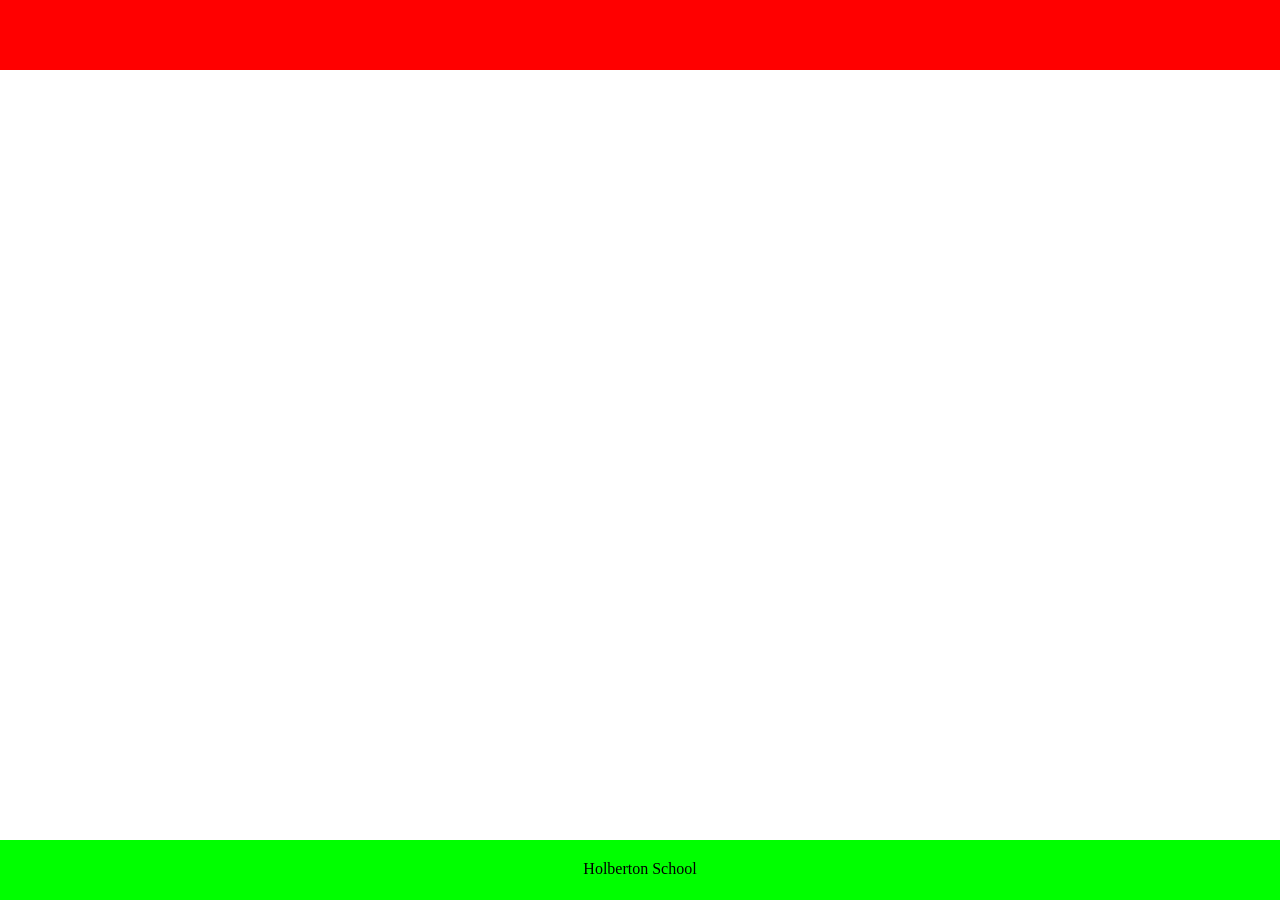
<file: web_static/0-index.html>
<!DOCTYPE html>
<html lang="en">
  <head>
    <meta charset="utf-8">
    <title>AirBnB Clone</title>
  </head>
  <body style="margin:0;padding:0">
    <header style="width: 100%; background-color: #FF0000; height: 70px">
    </header>
    <footer style="position: fixed; bottom: 0; width: 100%; background-color: #00FF00; height: 60px">
      <p style="text-align: center; margin: 20px">
        Holberton School
      </p>
    </footer>
  </body>
</html>
</file>
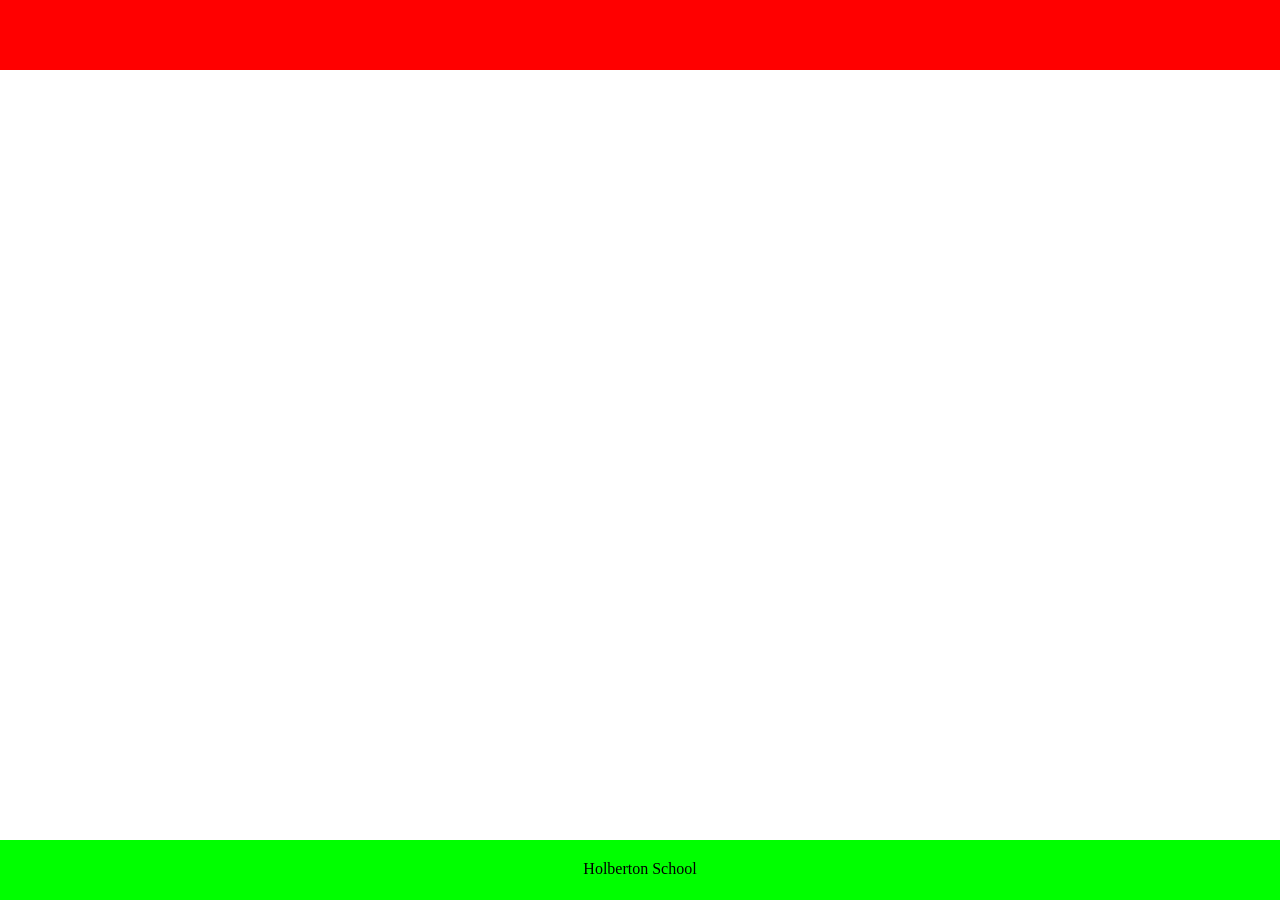
<file: web_static/1-index.html>
<!DOCTYPE html>
<html lang="en">
  <head>
    <meta charset="utf-8">
    <title>AirBnb Clone</title>
    <style>
      body {margin: 0; padding: 0;}
      header {width: 100%; background-color: #FF0000; height: 70px;}
      footer {position: fixed; bottom: 0; width: 100%; background-color: #00FF00; height: 60px;}
      footer p {text-align: center; margin: 20px;}
    </style>
  </head>
  <body>
    <header>
    </header>
    <footer>
      <p>
        Holberton School
      </p>
    </footer>
  </body>
</html>
</file>
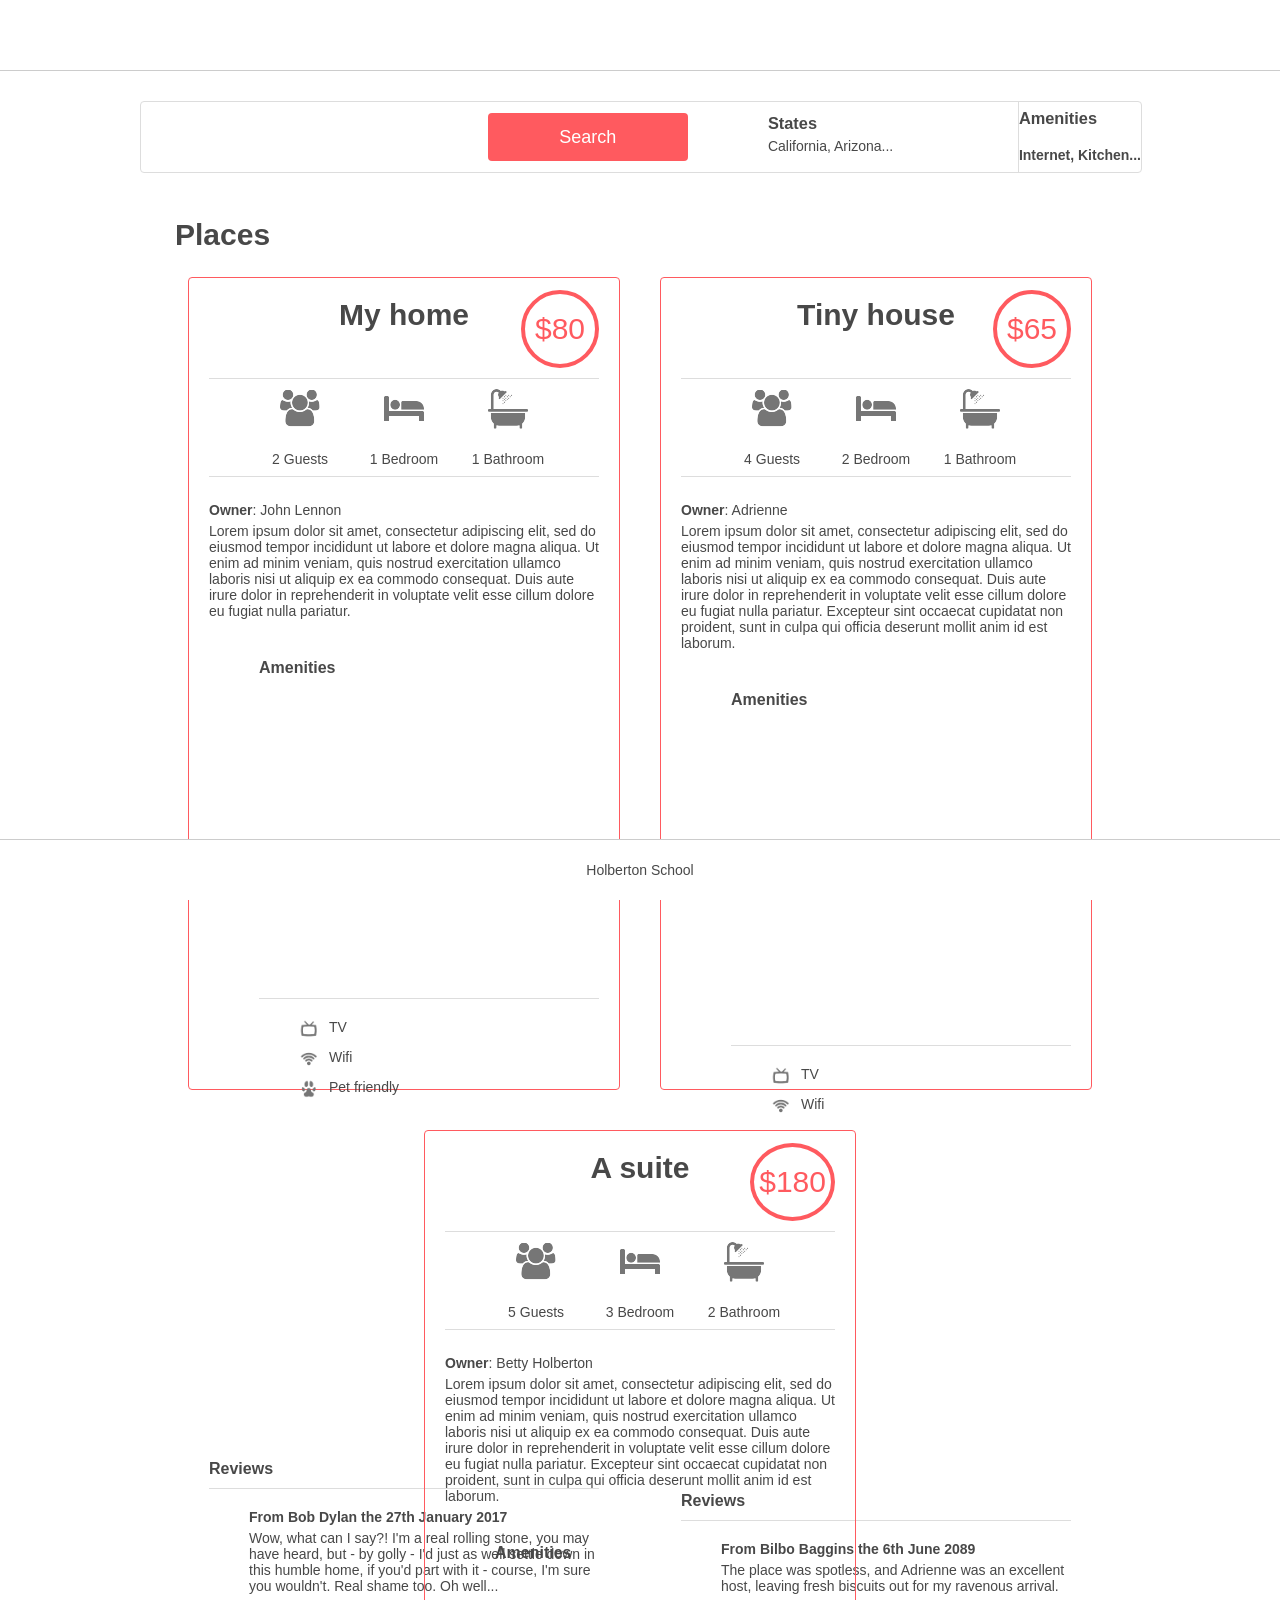
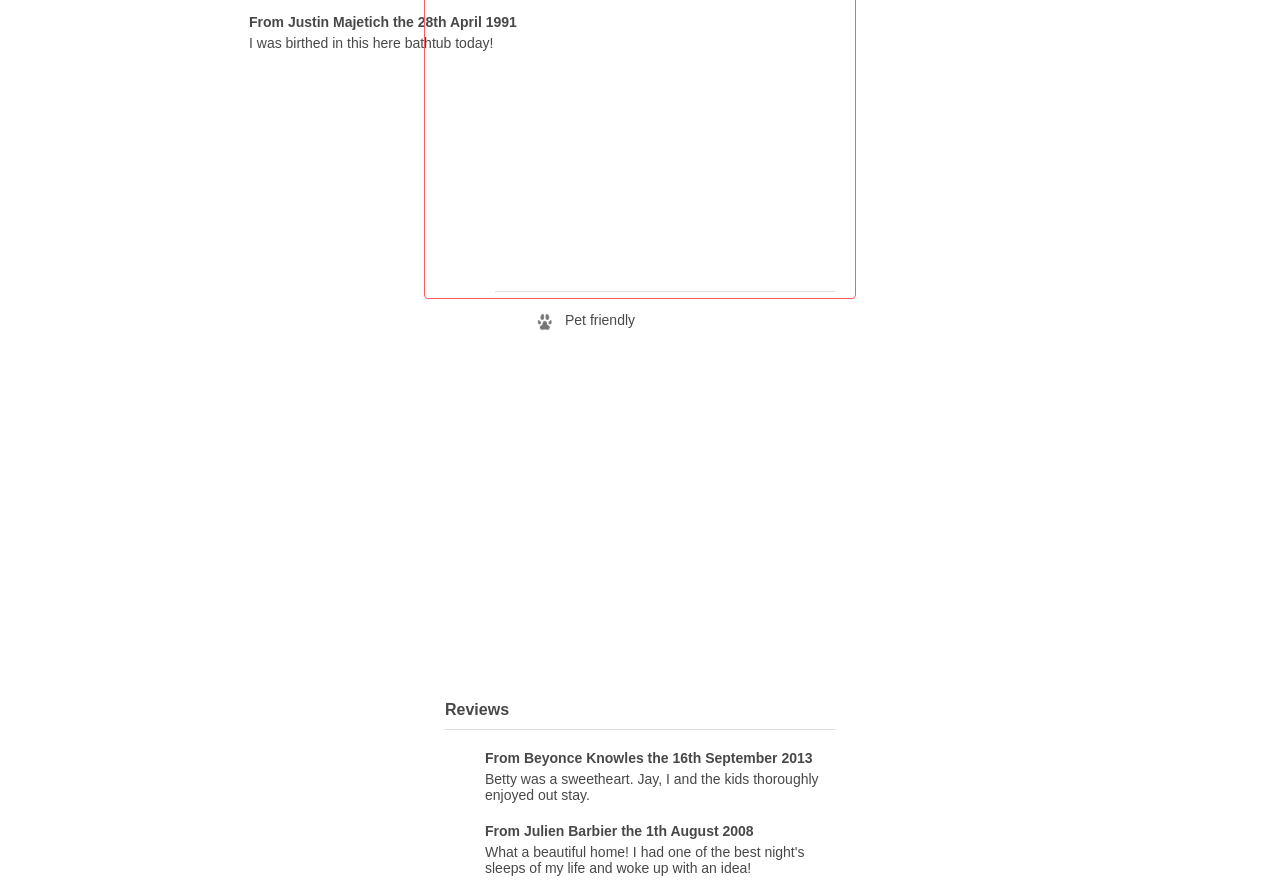
<file: web_static/100-index.html>
<!DOCTYPE html>
<html lang="en">
	<head>
		<title>AirBnB clone</title>

		<link rel="shortcut icon" href="images/icon.ico" >

		<link rel="stylesheet" href="styles/4-common.css"/>
		<link rel="stylesheet" href="styles/3-header.css"/>
		<link rel="stylesheet" href="styles/3-footer.css"/>
		<link rel="stylesheet" href="styles/6-filters.css"/>
		<link rel="stylesheet" href="styles/100-places.css"/>
	</head>
    <body>
		<header>
			<div id="header_logo"></div>
		</header>
		<div class="container">
			<section class="filters">
				<button>Search</button>
				<div class="locations">
					<h3>States</h3>
					<h4>California, Arizona...</h4>
					<ul class="popover">
						<li><h2>Arizona</h2>
							<ul>
								<li><h4>Page</h4></li>
								<li><h4>Page2</h4></li>
							</ul></li>
						<li><h2>California</h2>
							<ul>
								<li><h4>San Francisco</h4></li>
								<li><h4>Los Altos</h4></li>
							</ul></li>
					</ul>
				</div>
				<div class="filter_amenities">
					<h3>Amenities</h3>
					<h4>Internet, Kitchen...</h4>
					<ul class="popover">
						<li><h4>Internet</h4></li>
						<li><h4>TV</h4></li>
						<li><h4>Kitchen</h4></li>
						<li><h4>Iron</h4></li>
					</ul>
				</div>

			</section>
			<section class="places">
				<h1>Places</h1>
				<article>
					<div class="headline">
						<h2 class="article_title">My home</h2>
						<div class="price_by_night">$80</div>
					</div>
					<div class="information">
						<div class="max_guest">
							<div class="guest_icon"></div>
							<p>2 Guests</p>
						</div>
						<div class="number_rooms">
							<div class="bed_icon"></div>
							<p>1 Bedroom</p>
						</div>
						 <div class="number_bathrooms">
							<div class="bath_icon"></div>
							<p>1 Bathroom</p>
						</div>
					</div>
					<div class="user"><b>Owner</b>: John Lennon</div>
					<div class="description">
                        Lorem ipsum dolor sit amet, consectetur adipiscing elit, sed do eiusmod tempor incididunt ut labore et dolore magna aliqua. Ut enim ad minim veniam, quis nostrud exercitation ullamco laboris nisi ut aliquip ex ea commodo consequat. Duis aute irure dolor in reprehenderit in voluptate velit esse cillum dolore eu fugiat nulla pariatur.
                    </div>
					<div class="amenities">
						<h2 class="article_subtitle">Amenities</h2>
						<ul>
							<li><div class="tv_icon"></div>TV</li>
							<li><div class="wifi_icon"></div>Wifi</li>
							<li><div class="pet_icon"></div>Pet friendly</li>
						</ul>
					</div>
					<div class="reviews">
						<h2 class="article_subtitle">Reviews</h2>
						<ul>
							<li>
								<div class="review_item">
									<h3>From Bob Dylan the 27th January 2017</h3>
									<p class="review_text">Wow, what can I say?! I'm a real rolling stone, you may have heard, but - by golly - I'd just as well settle down in this humble home, if you'd part with it - course, I'm sure you wouldn't. Real shame too. Oh well...</p>
								</div>
							</li>
							<li>
								<div class="review_item">
									<h3>From Justin Majetich the 28th April 1991</h3>
									<p class="review_text">I was birthed in this here bathtub today!</p>
								</div>
							</li>
						</ul>
					</div>
				</article>
				<article>
					<div class="headline">
						<h2 class="article_title">Tiny house</h2>
						<div class="price_by_night">$65</div>
					</div>
					<div class="information">
                        <div class="max_guest">
                            <div class="guest_icon"></div>
                            <p>4 Guests</p>
                        </div>
                        <div class="number_rooms">
                            <div class="bed_icon"></div>
                            <p>2 Bedroom</p>
                        </div>
                         <div class="number_bathrooms">
                            <div class="bath_icon"></div>
                            <p>1 Bathroom</p>
                        </div>
                    </div>
					<div class="user"><b>Owner</b>: Adrienne</div>
					<div class="description">
                        Lorem ipsum dolor sit amet, consectetur adipiscing elit, sed do eiusmod tempor incididunt ut labore et dolore magna aliqua. Ut enim ad minim veniam, quis nostrud exercitation ullamco laboris nisi ut aliquip ex ea commodo consequat. Duis aute irure dolor in reprehenderit in voluptate velit esse cillum dolore eu fugiat nulla pariatur. Excepteur sint occaecat cupidatat non proident, sunt in culpa qui officia deserunt mollit anim id est laborum.
                    </div>
					<div class="amenities">
                        <h2 class="article_subtitle">Amenities</h2>
                        <ul>
                            <li><div class="tv_icon"></div>TV</li>
                            <li><div class="wifi_icon"></div>Wifi</li>
                        </ul>
                    </div>
                    <div class="reviews">
                        <h2 class="article_subtitle">Reviews</h2>
                        <ul>
                            <li>
								<div class="review_item">
                                	<h3>From Bilbo Baggins the 6th June 2089</h3>
                                	<p class="review_text">The place was spotless, and Adrienne was an excellent host, leaving fresh biscuits out for my ravenous arrival.</p>
								</div>
                            </li>
                        </ul>
                    </div>
				</article>
				<article>
					<div class="headline">
						<h2 class="article_title">A suite</h2>
						<div class="price_by_night">$180</div>
					</div>
					<div class="information">
                        <div class="max_guest">
                            <div class="guest_icon"></div>
                            <p>5 Guests</p>
                        </div>
                        <div class="number_rooms">
                            <div class="bed_icon"></div>
                            <p>3 Bedroom</p>
                        </div>
                         <div class="number_bathrooms">
                            <div class="bath_icon"></div>
                            <p>2 Bathroom</p>
                        </div>
                    </div>
					<div class="user"><b>Owner</b>: Betty Holberton</div>
					<div class="description">
						Lorem ipsum dolor sit amet, consectetur adipiscing elit, sed do eiusmod tempor incididunt ut labore et dolore magna aliqua. Ut enim ad minim veniam, quis nostrud exercitation ullamco laboris nisi ut aliquip ex ea commodo consequat. Duis aute irure dolor in reprehenderit in voluptate velit esse cillum dolore eu fugiat nulla pariatur. Excepteur sint occaecat cupidatat non proident, sunt in culpa qui officia deserunt mollit anim id est laborum.
					</div>
					<div class="amenities">
                        <h2 class="article_subtitle">Amenities</h2>
                        <ul>
                            <li><div class="pet_icon"></div>Pet friendly</li>
                        </ul>
                    </div>
                    <div class="reviews">
                        <h2 class="article_subtitle">Reviews</h2>
                        <ul>
                            <li>
								<div class="review_item">
                                	<h3>From Beyonce Knowles the 16th September 2013</h3>
                                	<p class="review_text">Betty was a sweetheart. Jay, I and the kids thoroughly enjoyed out stay.</p>
								</div>
                            </li>
                            <li>
								<div class="review_item">
                                	<h3>From Julien Barbier the 1th August 2008</h3>
                                	<p class="review_text">What a beautiful home! I had one of the best night's sleeps of my life and woke up with an idea!</p>
								</div>
                            </li>
                        </ul>
                    </div>
				</article>
			</section>
		</div>
		<footer>
			<p>Holberton School</p>
		</footer>
	</body>
</html>
</file>
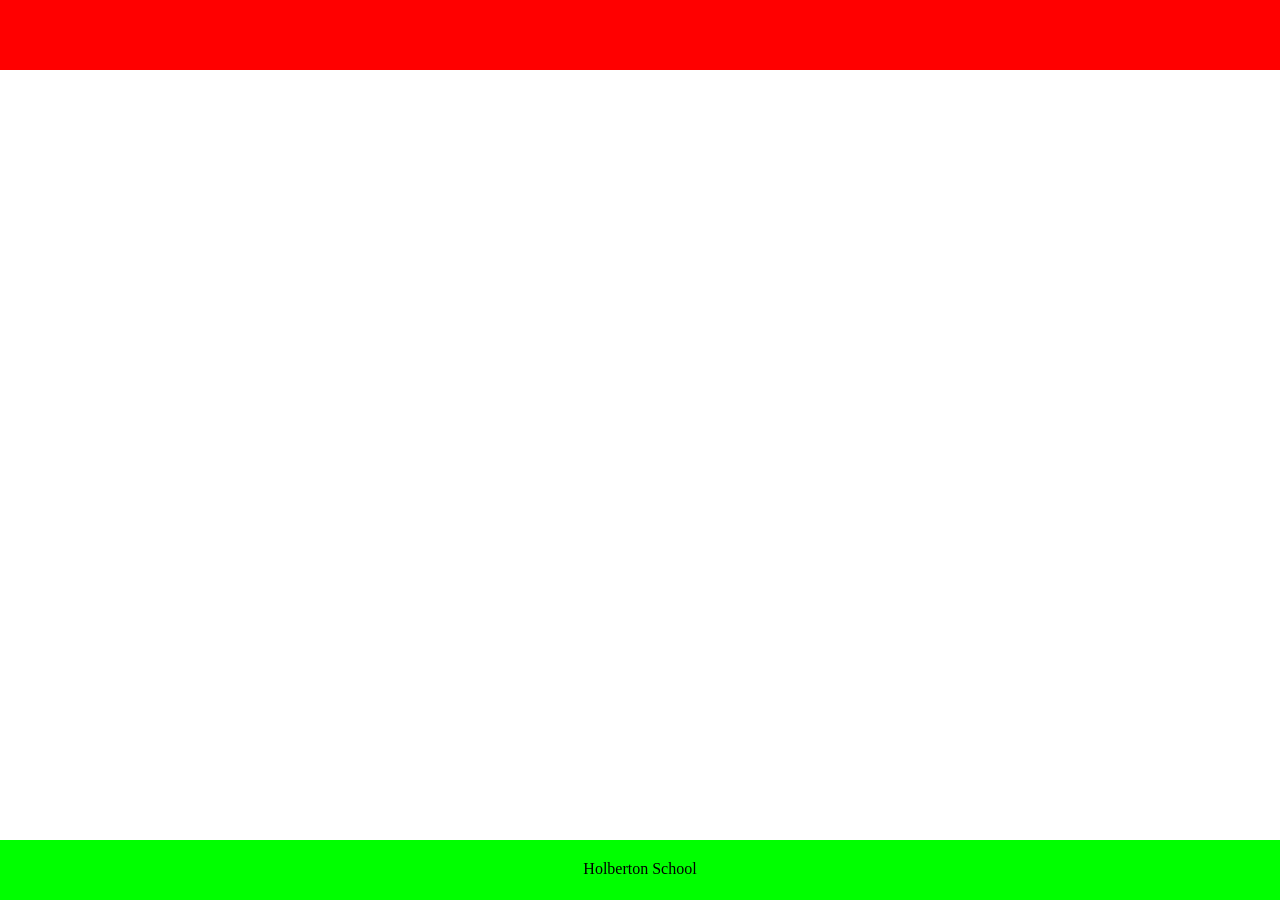
<file: web_static/2-index.html>
<!DOCTYPE html>
<html lang="en">
  <head>
    <meta charset="utf-8">
    <title>AirBnb Clone</title>
    <link rel="stylesheet" href="styles/2-common.css">
    <link rel="stylesheet" href="styles/2-header.css">
    <link rel="stylesheet" href="styles/2-footer.css">
  </head>
  <body>
    <header>
    </header>
    <footer>
      <p>
        Holberton School
      </p>
    </footer>
  </body>
</html>
</file>
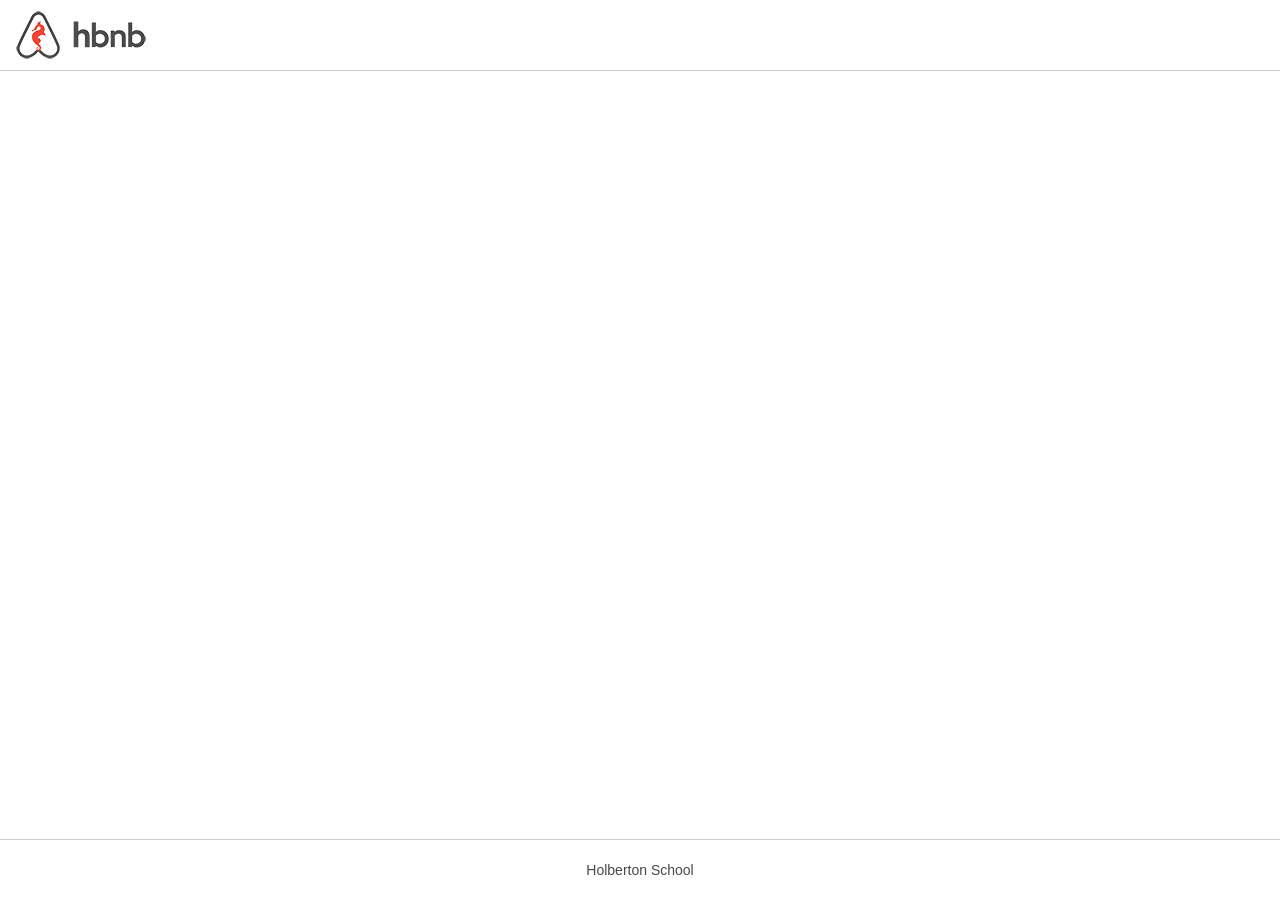
<file: web_static/3-index.html>
<!DOCTYPE html>
<html lang="en">
  <head>
    <meta charset="utf-8">
    <title>AirBnb Clone</title>
    <link rel="stylesheet" href="styles/3-common.css">
    <link rel="stylesheet" href="styles/3-header.css">
    <link rel="stylesheet" href="styles/3-footer.css">
    <link rel="icon" href="images/icon.png" type="image/png">
  </head>
  <body>
    <header>
      <div class="logo">
      </div>
    </header>
    <footer>
      <p>
        Holberton School
      </p>
    </footer>
  </body>
</html>
</file>
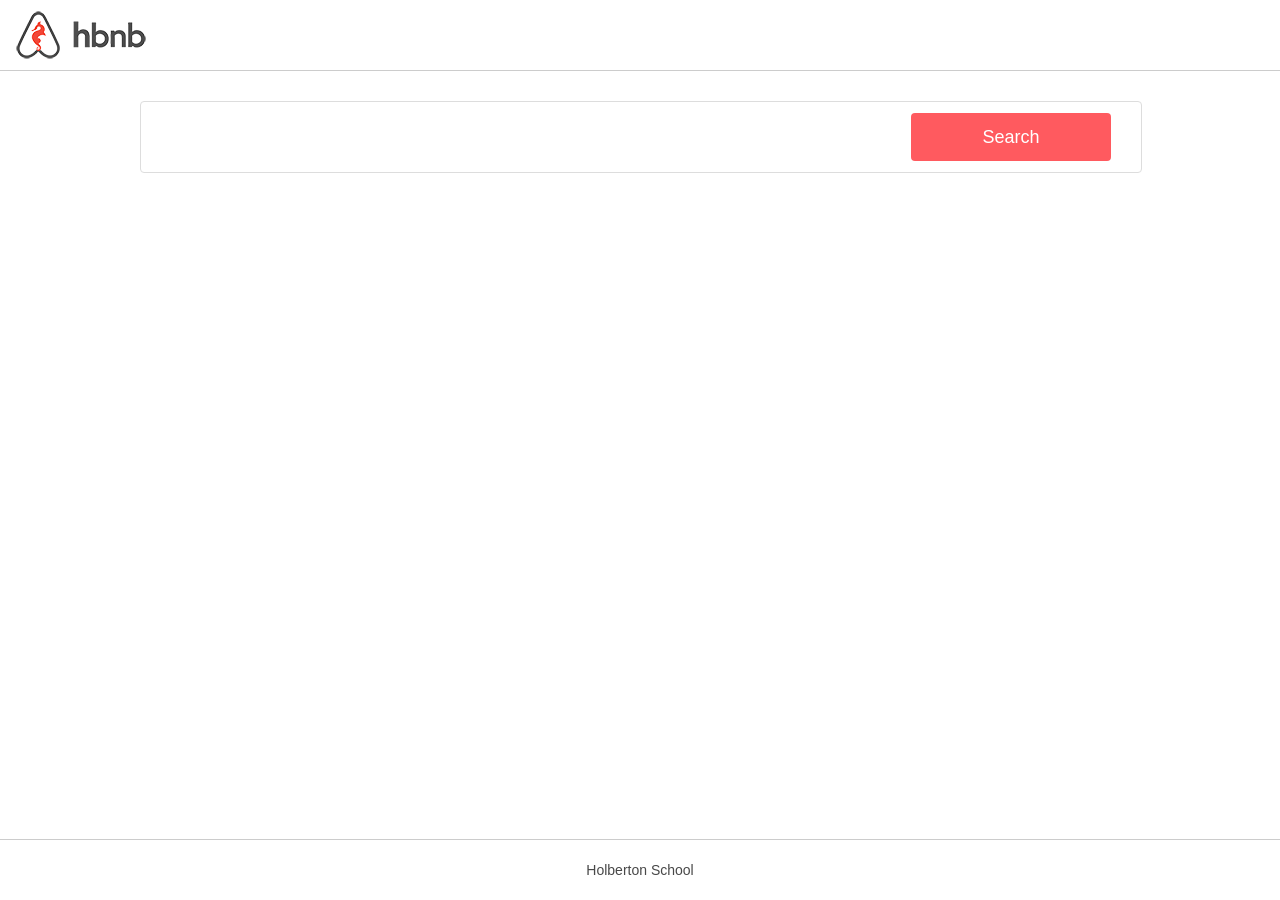
<file: web_static/4-index.html>
<!DOCTYPE html>
<html lang="en">
  <head>
    <meta charset="utf-8">
    <link rel="stylesheet" href="styles/4-common.css">
    <link rel="stylesheet" href="styles/3-header.css">
    <link rel="stylesheet" href="styles/3-footer.css">
    <link rel="stylesheet" href="styles/4-filters.css">
    <link rel="icon" href="images/icon.png" type="image/png">
    <title>AirBnb Clone</title>
  </head>
  <body>
    <header>
      <div class="logo">
      </div>
    </header>
    <div class="container">
      <section class="filters">
        <button>
          Search
        </button>
      </section>
    </div>
    <footer>
      <p>
        Holberton School
      </p>
    </footer>
  </body>
</html>
</file>
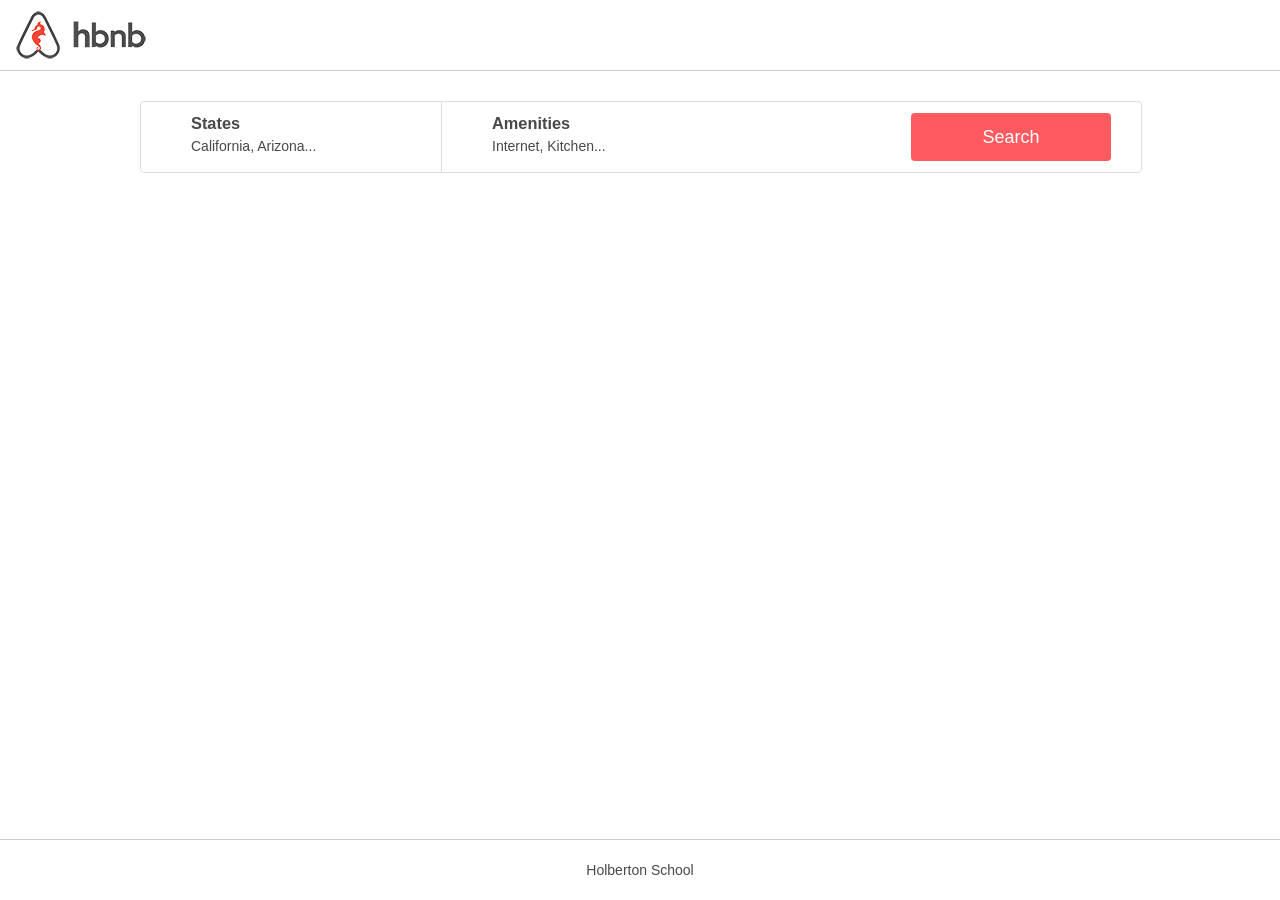
<file: web_static/5-index.htm>
<!DOCTYPE html>
<html lang="en">
<head>
        <meta charset="UTF-8">
        <meta http-equiv="X-UA-Compatible" content="IE=edge">
        <meta name="viewport" content="width=device-width, initial-scale=1.0">
        <link rel="stylesheet" href="./styles/4-common.css">
        <link rel="stylesheet" href="./styles/3-header.css">
        <link rel="stylesheet" href="./styles/3-footer.css">
        <link rel="stylesheet" href="./styles/5-filters.css">
        <link rel="icon" href="./images/icon.png">
        <title>AirBnB clone</title>
</head>
<body>
        <header><div class="logo"></div></header>
        <div class="container">
                <section class="filters">
                        <div class="locations">
                                <h3>States</h3>
                                <h4>California, Arizona...</h4>
                        </div>
                        <div class="amenities">
                                <h3>Amenities</h3>
                                <h4>Internet, Kitchen...</h4>
                        </div>
                        <button>Search</button>
                </section>
        </div>
        <footer>Holberton School</footer>
</body>
</html>
</file>
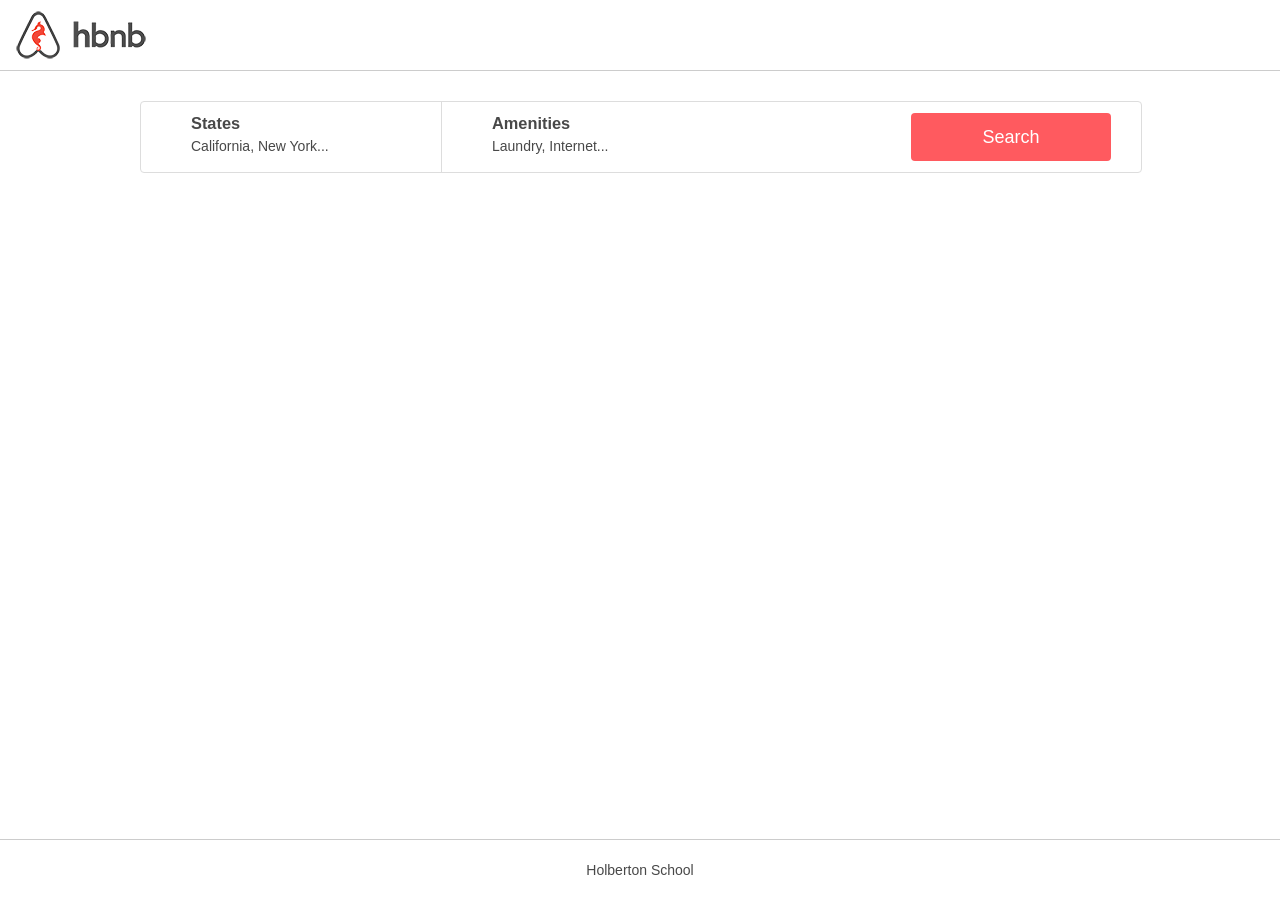
<file: web_static/5-index.html>
<!DOCTYPE html>
<html lang="en">
  <head>
    <meta charset="utf-8">
    <link rel="stylesheet" href="styles/4-common.css">
    <link rel="stylesheet" href="styles/3-header.css">
    <link rel="stylesheet" href="styles/3-footer.css">
    <link rel="stylesheet" href="styles/5-filters.css">
    <link rel="icon" href="images/icon.png" type="image/png">
    <title>AirBnb Clone</title>
  </head>
  <body>
    <header>
      <div class="logo">
      </div>
    </header>
    <div class="container">
      <section class="filters">
        <div class="locations">
          <h3>States</h3>
          <h4>California, New York...</h4>
        </div>
        <div class="amenities">
          <h3>Amenities</h3>
          <h4>Laundry, Internet...</h4>
        </div>
        <button>
          Search
        </button>
      </section>
    </div>
    <footer>
      <p>
        Holberton School
      </p>
    </footer>
  </body>
</html>
</file>
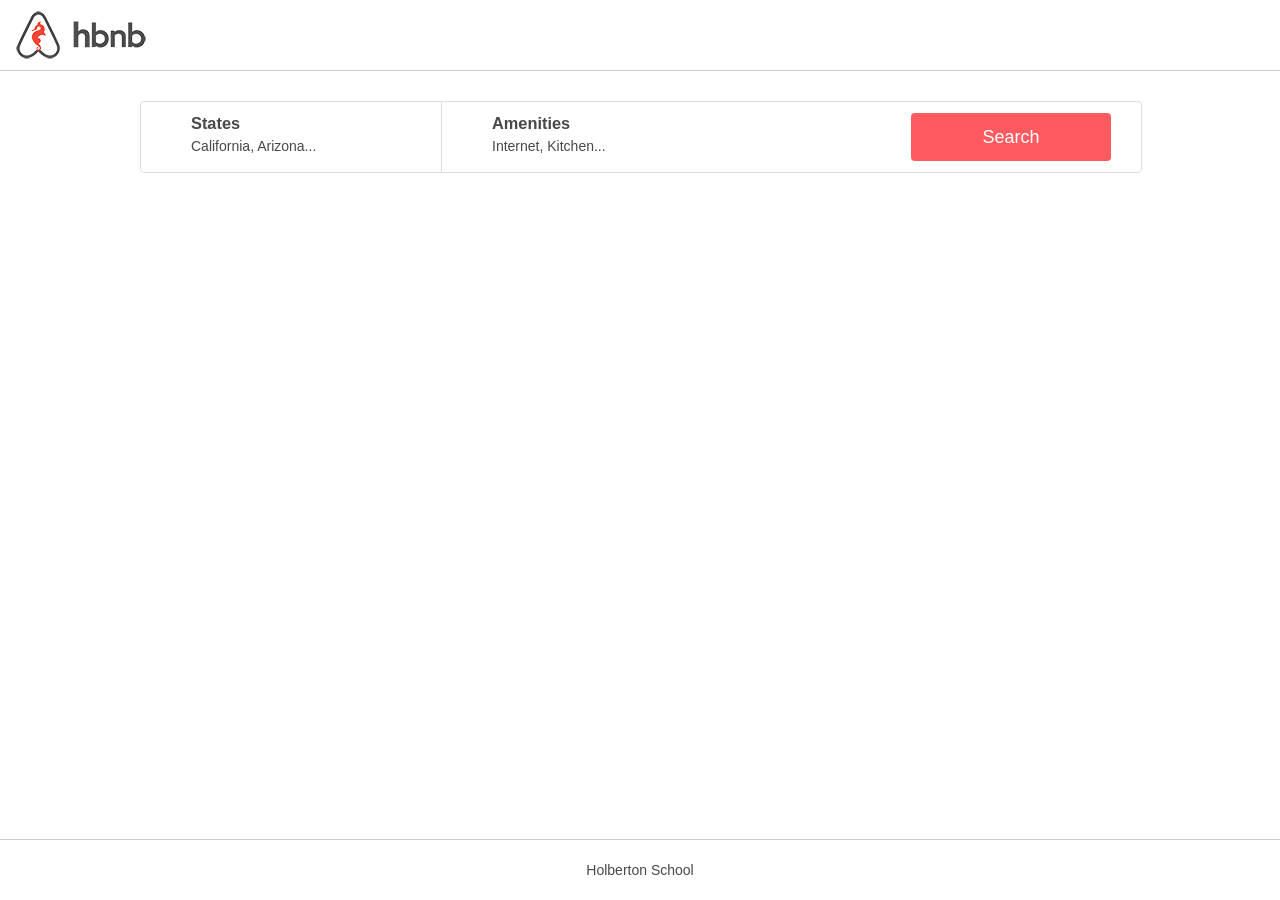
<file: web_static/6-index.htm>
<!DOCTYPE html>
<html lang="en">
<head>
        <meta charset="UTF-8">
        <meta http-equiv="X-UA-Compatible" content="IE=edge">
        <meta name="viewport" content="width=device-width, initial-scale=1.0">
        <link rel="stylesheet" href="./styles/4-common.css">
        <link rel="stylesheet" href="./styles/3-header.css">
        <link rel="stylesheet" href="./styles/3-footer.css">
        <link rel="stylesheet" href="./styles/6-filters.css">
        <link rel="icon" href="./images/icon.png">
        <title>AirBnB clone</title>
</head>
<body>
        <header><div class="logo"></div></header>
        <div class="container">
                <section class="filters">
                        <div class="locations">
                                <h3>States</h3>
                                <h4>California, Arizona...</h4>
                                <ul class="popover">
                                        <li class="popi">
                                                <h2>
                                                        Arizona:
                                                </h2>
                                                <ul>
                                                        <li>page</li>
                                                        <li>page2</li>
                                                </ul>
                                        </li>
                                        <li class="pop">
                                                <h2>
                                                        California:
                                                </h2>
                                                <ul>
                                                        <li>Los santos</li>
                                                        <li>San fierro</li>
                                                </ul>
                                        </li>
                                </ul>
                        </div>
                        <div class="amenities">
                                <h3>Amenities</h3>
                                <h4>Internet, Kitchen...</h4>
                                <ul class="popover">
                                        <li>Internet</li>
                                        <li>TV</li>
                                        <li>Kitchen</li>
                                        <li>Iron</li>
                                </ul>
                        </div>
                        <button>Search</button>
                </section>
        </div>
        <footer>Holberton School</footer>
</body>
</html>
</file>
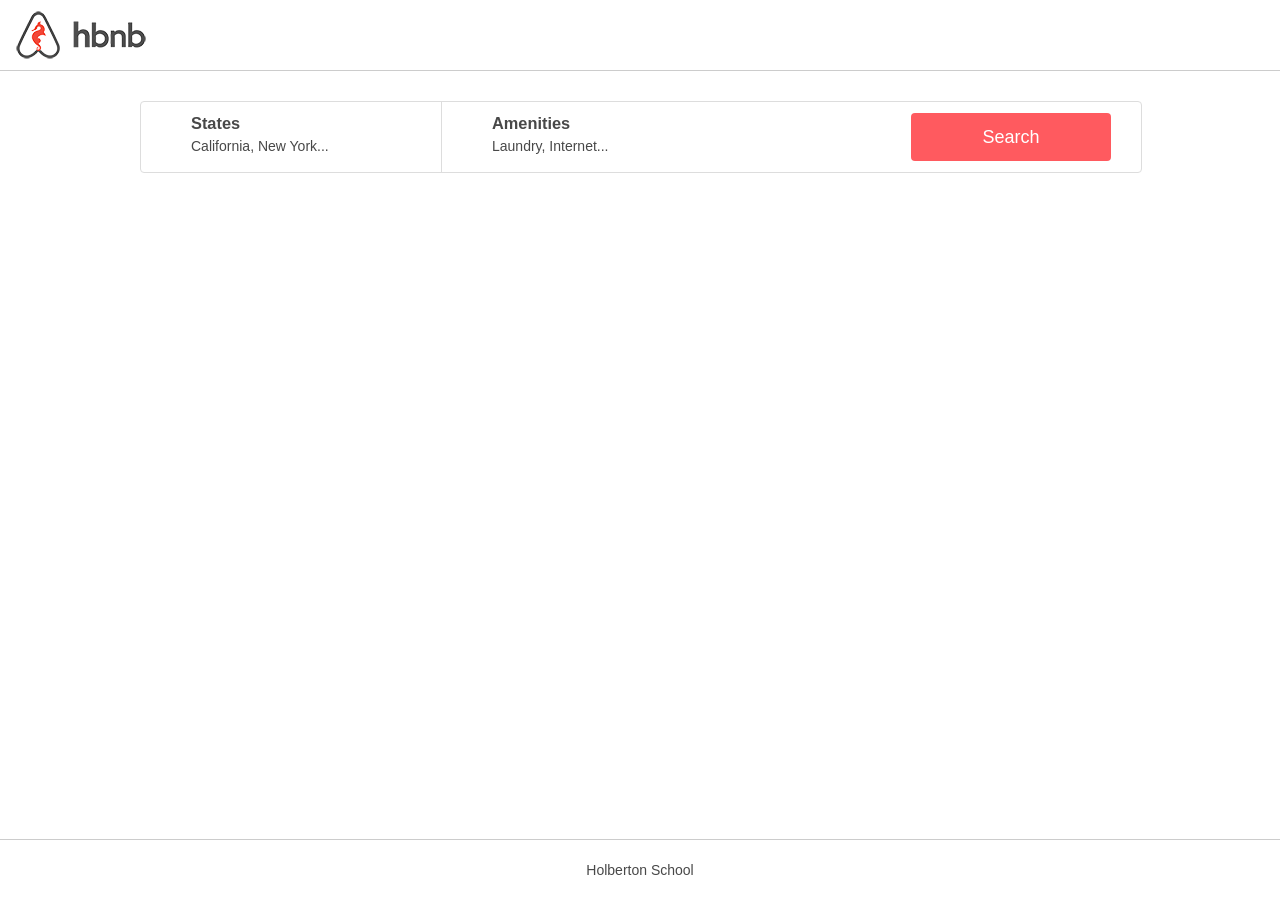
<file: web_static/6-index.html>
<!DOCTYPE html>
<html lang="en">
  <head>
    <meta charset="utf-8">
    <link rel="stylesheet" href="styles/4-common.css">
    <link rel="stylesheet" href="styles/3-header.css">
    <link rel="stylesheet" href="styles/3-footer.css">
    <link rel="stylesheet" href="styles/6-filters.css">
    <link rel="icon" href="images/icon.png" type="image/png">
    <title>AirBnb Clone</title>
  </head>
  <body>
    <header>
      <div class="logo">
      </div>
    </header>
    <div class="container">
      <section class="filters">
        <div class="locations">
          <h3>States</h3>
          <h4>California, New York...</h4>
          <ul class="popover">
            <li>
              <h2>California:</h2>
              <ul>
                <li>San Francisco</li>
                <li>Mountain View</li>
              </ul>
            </li>
            <li>
              <h2>New York:</h2>
              <ul>
                <li>Manhattan</li>
                <li>Brooklyn</li>
              </ul>
            </li>
          </ul>
        </div>
        <div class="amenities">
          <h3>Amenities</h3>
          <h4>Laundry, Internet...</h4>
          <ul class="popover">
            <li>Laundry</li>
            <li>Internet</li>
            <li>Television</li>
            <li>Pool</li>
          </ul>
        </div>
        <button>
          Search
        </button>
      </section>
    </div>
    <footer>
      <p>
        Holberton School
      </p>
    </footer>
  </body>
</html>
</file>
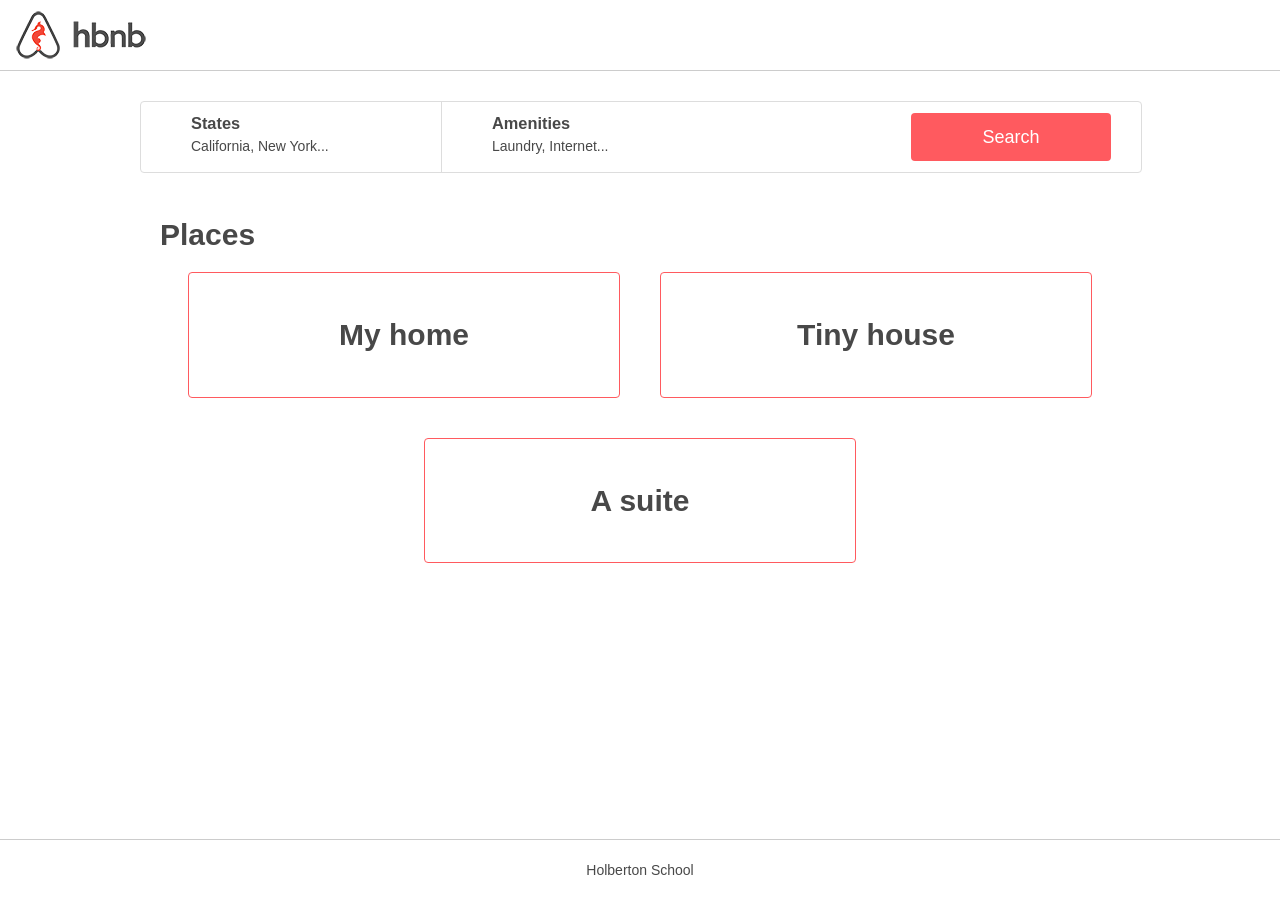
<file: web_static/7-index.html>
<!DOCTYPE html>
<html lang="en">
  <head>
    <meta charset="utf-8">
    <link rel="stylesheet" href="styles/4-common.css">
    <link rel="stylesheet" href="styles/3-header.css">
    <link rel="stylesheet" href="styles/3-footer.css">
    <link rel="stylesheet" href="styles/6-filters.css">
    <link rel="stylesheet" href="styles/7-places.css">
    <link rel="icon" href="images/icon.png" type="image/png">
    <title>AirBnb Clone</title>
  </head>
  <body>
    <header>
      <div class="logo">
      </div>
    </header>
    <div class="container">
      <section class="filters">
        <div class="locations">
          <h3>States</h3>
          <h4>California, New York...</h4>
          <ul class="popover">
            <li>
              <h2>California:</h2>
              <ul>
                <li>San Francisco</li>
                <li>Mountain View</li>
              </ul>
            </li>
            <li>
              <h2>New York:</h2>
              <ul>
                <li>Manhattan</li>
                <li>Brooklyn</li>
              </ul>
            </li>
          </ul>
        </div>
        <div class="amenities">
          <h3>Amenities</h3>
          <h4>Laundry, Internet...</h4>
          <ul class="popover">
            <li>Laundry</li>
            <li>Internet</li>
            <li>Television</li>
            <li>Pool</li>
          </ul>
        </div>
        <button>
          Search
        </button>
      </section>
      <section class="places">
        <h1>Places</h1>
        <article>
          <h2>My home</h2>
        </article>
        <article>
          <h2>Tiny house</h2>
        </article>
        <article>
          <h2>A suite</h2>
        </article>
      </section>
    </div>
    <footer>
      <p>
        Holberton School
      </p>
    </footer>
  </body>
</html>
</file>
<file: web_static/styles/4-common.css>
body {
    margin: 0;
    padding: 0;
    color: #484848;
    font-size: 14px;
    font-family: Circular,"Helvetica Neue",Helvetica,Arial,sans-serif;
}

.container {
    max-width: 1000px;
    margin-top: 30px;
    margin-bottom: 30px;
    margin-left: auto;
    margin-right: auto;
}
</file>
<file: web_static/styles/3-header.css>
header {
    width: 100%;
    background-color: white;
    height: 70px;
    border-bottom: 1px solid #CCCCCC;
    display: flex;
    align-items: center;
}

.logo {
    width: 142px;
    height: 60px;
    background: url("../images/logo.png") no-repeat center;
    padding-left: 20px;
}
</file>
<file: web_static/styles/3-footer.css>
footer {
    position: fixed;
    bottom: 0;
    width: 100%;
    background-color: white;
    height: 60px;
    border-top: 1px solid #CCCCCC;
    display: flex;
    justify-content: center;
    align-items: center;
}
</file>
<file: web_static/styles/6-filters.css>
.filters {
    background-color: white;
    height: 70px;
    width: 100%;
    border: 1px solid #DDDDDD;
    border-radius: 4px;
    display: flex;
    align-items: center;
}

section.filters > button{
    font-size: 18px;
    color: white;
    background-color: #FF5A5F;
    height: 48px;
    border: 0px;
    border-radius: 4px;
    width: 20%;
    margin-left: auto;
    margin-right: 30px;
    opacity: 1;
}

section.filters > button:hover {
    opacity: 0.9;
}

.locations, .amenities {
    height: 100%;
    width: 25%;
    padding-left: 50px;
}

.locations {
    border-right: 1px solid #DDDDDD;
}
.locations > h3, .amenities > h3 {
    font-weight: 600;
    margin: 12px 0 5px 0;
}

.locations > h4, .amenities > h4 {
    font-weight: 400;
    font-size: 14px;
    margin: 0 0 5px 0;
}

.popover {
    display: none;
    position: relative;
    left: -51px;
    background-color: #FAFAFA;
    width: 100%;
    border: 1px solid #DDDDDD;
    border-radius: 4px;
    z-index: 1;
    padding: 30px 50px 30px 0;
    margin-top: 17px;
}

.popover, .popover ul {
    list-style-type: none;
}
.locations:hover > .popover {
    display: block;
}

.amenities:hover > .popover {
    display: block;
}

.popover h2 {
    margin-top: 0px;
    margin-bottom: 5px;
}

.locations > .popover > li {
    margin-bottom: 30px;
    margin-left: 30px;
}
.locations > .popover > li > ul {
    padding-left: 20px;
}
.locations > .popover > li > ul > li {
    margin-bottom: 10px;
}

.amenities > .popover > li {
    margin-left: 50px;
    margin-bottom: 10px;
}
</file>
<file: web_static/styles/100-places.css>
.places {
	display: flex;
	justify-content: center;
	flex-wrap: wrap;
	margin: 45px auto;
	text-align: center;
}

article {
	display: flex;
	width: 390px;
	flex: none;
	flex-wrap: wrap;
	flex-direction: row;
	align-content: flex-start;

	padding-top: 10px;
	padding-right: 20px;
	padding-left: 20px;
	padding-bottom: 40px;
	margin: 20px;

	border: 1px solid #FF5A5F;
	border-radius: 4px;
}

.headline {
	display: flex;
	flex-direction: row;
	position: relative;

	height: 80px;	
	width: 100%;
}

.price_by_night {
	display: flex;
	justify-content: center;
	align-self: flex-end;

	position: absolute;
	right: 0;

	line-height: 60px;
	color: #FF5A5F;
	font-size: 30px;
	padding: 5px;
	border: 4px solid #FF5A5F;
	border-radius: 100%;
	float: right;
	min-width: 60px;
	height: 60px;
}

.information {
	display: block;
	height: 80px;
	width: 100%;
	border-top: 1px solid #DDDDDD;
	border-bottom: 1px solid #DDDDDD;

	padding-top: 5px;
	padding-bottom: 12px;
	margin-top: 10px;
	margin-bottom: 20px;
}

.max_guest, .number_rooms, .number_bathrooms {
	display: inline-block;
	width: 100px;
	text-align: center;
	margin: 0px auto;
}

.user {
	margin-top: 5px;
	margin-bottom: 5px;	
}

.description {
	text-align: left;
}

h1 {
	display: block;
	text-align: left;
	width: 95%;
	display: block;
	margin-top: 0px;
	margin-left: 20px;
	margin-bottom: 5px;
	font-size: 30px;
}

article .amenities {
	display: flex;
	flex-wrap: wrap;
	width: 100%;
	margin-top: 40px;
}

.article_subtitle {
	font-size: 16px;
	text-align: left;
	width: 100%;
	border-bottom: 1px solid #DDDDDD;
	padding: 0px;
	margin: 0px;
	padding-bottom: 10px;
}

.article_title {
	font-size: 30px;
	margin: 10px auto;
	padding: 0px;
}

article ul {
	text-align: left;
	margin-top: 20px;
	margin-bottom: 0px;
	padding-bottom: 0px;
}

article li {
	display: flex;
	flex-direction: row;
	justify-content: flex-start;
	align-content: flex-start;
	margin-bottom: 10px;
}

.reviews {
	margin-top: 40px;
	width: 100%;
}

.review_item {
	margin-bottom: 10px;
}

.review_text {
	margin: 0px;
}

article h3 {
	font-size: 14px;
	padding: 0px;
	margin: 0px;
	margin-bottom: 5px;

}

.guest_icon {
	display: inline-block;
	background-image: url("../images/icon_group.png");
	background-repeat: no-repeat;
	background-position: center;
	width: 50px;
	height: 50px;
}

.bed_icon {
	display: inline-block;
	background-image: url("../images/icon_bed.png");
	background-repeat: no-repeat;
	background-position: center;
    width: 50px;
    height: 50px;
}

.bath_icon {
	display: inline-block;
	background-image: url("../images/icon_bath.png");
	background-repeat: no-repeat;
	background-position: center;
    width: 50px;
    height: 50px;
}

.tv_icon {
	display: inline-block;
	background-image: url("../images/icon_tv.png");
	background-size: cover;
	width: 20px;
	height: 20px;

	margin-right: 10px;
}

.wifi_icon {
	display: inline-block;
    background-image: url("../images/icon_wifi.png");
    background-size: cover;
	width: 20px;
    height: 20px;

	margin-right: 10px;
}

.pet_icon {
	display: inline-block;
    background-image: url("../images/icon_pets.png");
	background-size: cover;
    width: 20px;
	height: 20px;

	margin-right: 10px;
}
</file>
<file: web_static/styles/2-common.css>
body {
    margin: 0;
    padding: 0;
}
</file>
<file: web_static/styles/2-header.css>
header {
    width: 100%;
    background-color: #FF0000;
    height: 70px;
}
</file>
<file: web_static/styles/2-footer.css>
footer {
    position: fixed;
    bottom: 0;
    width: 100%;
    background-color: #00FF00;
    height: 60px;
}

footer p {
    text-align: center;
    margin: 20px;
}
</file>
<file: web_static/styles/3-common.css>
body {
    margin: 0;
    padding: 0;
    color: #484848;
    font-size: 14px;
    font-family: Circular,"Helvetica Neue",Helvetica,Arial,sans-serif;
}
</file>
<file: web_static/styles/4-filters.css>
.filters {
    background-color: white;
    height: 70px;
    width: 100%;
    border: 1px solid #DDDDDD;
    border-radius: 4px;
    display: flex;
    justify-content: flex-end;
    align-items: center;
}

section.filters button{
    font-size: 18px;
    color: white;
    background-color: #FF5A5F;
    height: 48px;
    border: 0px;
    border-radius: 4px;
    width: 20%;
    margin-right: 30px;
    opacity: 1;
}

section.filters button:hover {
    opacity: 0.9;
}
</file>
<file: web_static/styles/5-filters.css>
.filters {
    background-color: white;
    height: 70px;
    width: 100%;
    border: 1px solid #DDDDDD;
    border-radius: 4px;
    display: flex;
    justify-content: flex-start;
    align-items: center;
}

section.filters button{
    font-size: 18px;
    color: white;
    background-color: #FF5A5F;
    height: 48px;
    border: 0px;
    border-radius: 4px;
    width: 20%;
    margin-left: auto;
    margin-right: 30px;
    opacity: 1;
}

section.filters button:hover {
    opacity: 0.9;
}

.locations, .amenities {
    height: 100%;
    width: 25%;
    padding-left: 50px;
}

.locations {
    border-right: 1px solid #DDDDDD;
}

.locations h3, .amenities h3 {
    font-weight: 600;
    margin: 12px 0 5px 0;
}

.locations h4, .amenities h4 {
    font-weight: 400;
    font-size: 14px;
    margin: 0 0 0 0;
}
</file>
<file: web_static/styles/7-places.css>
.places {
    width: 100%;
    border: 0;
    display: flex;
    flex-direction: row;
    flex-wrap: wrap;
    justify-content: center;
}

.places > h1 {
    font-size: 30px;
    padding-left: 20px;
    padding-top: 20px;
    margin-bottom: 0px;
    flex: 0 1 100%;
}
.places > article {
    width: 390px;
    padding: 20px 20px 20px 20px;
    margin: 20px 20px 20px 20px;
    border: 1px solid #FF5A5F;
    border-radius: 4px;
    display: flex;
    justify-content: center;
}

.places > article > h2 {
    font-size: 30px;
}
</file>
